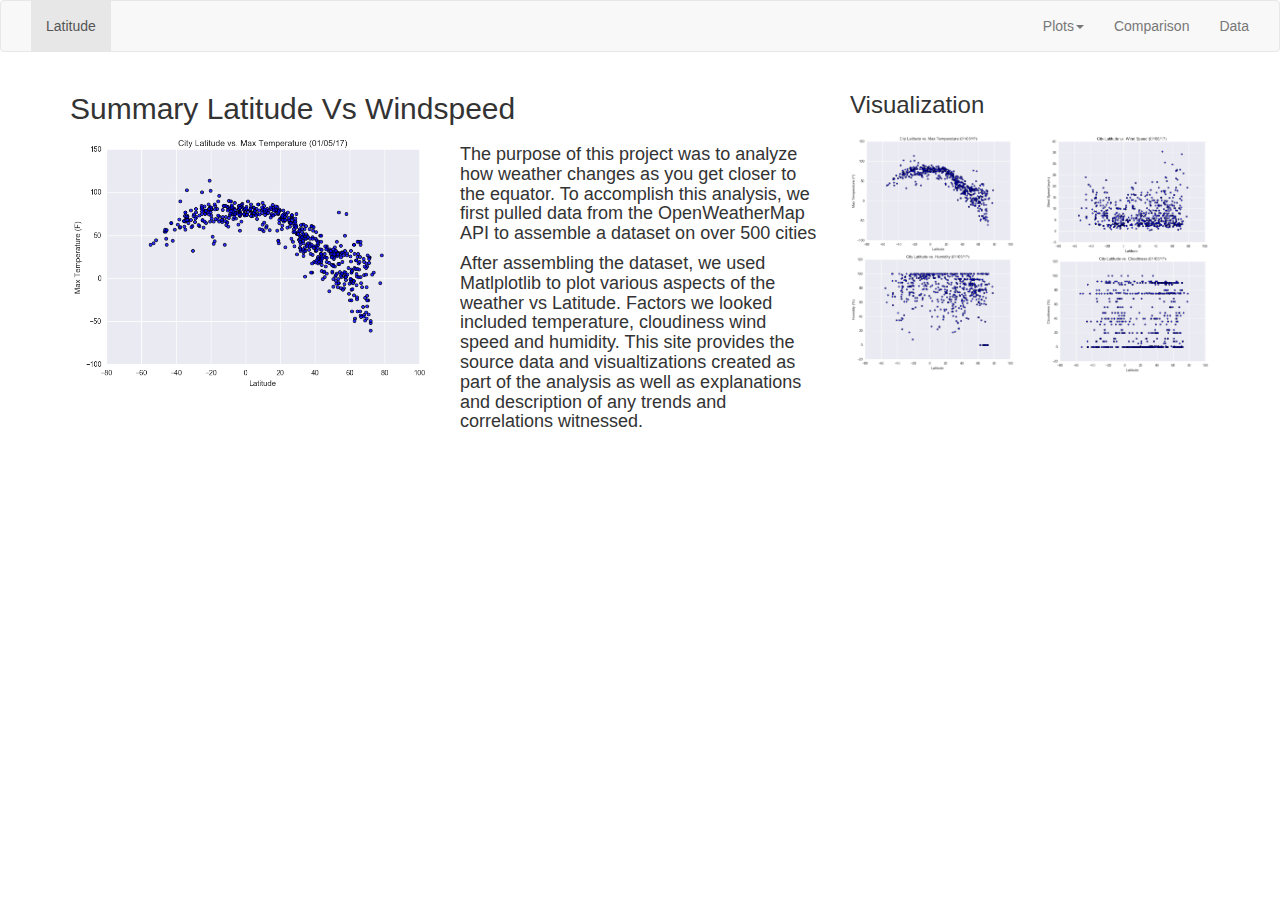
<file: index.html>
<!DOCTYPE html>
<html lang="en">
<head>
    <meta charset="UTF-8">
    <title>Bootstrap Demo</title>

    <!-- Latest compiled and minified CSS -->
    <link rel="stylesheet" href="https://maxcdn.bootstrapcdn.com/bootstrap/3.3.7/css/bootstrap.min.css" integrity="sha384-BVYiiSIFeK1dGmJRAkycuHAHRg32OmUcww7on3RYdg4Va+PmSTsz/K68vbdEjh4u" crossorigin="anonymous">

    <!-- Optional theme -->
    <link rel="stylesheet" href="css/style_weather.css">

    <!-- Latest compiled and minified JavaScript -->
    <script src="https://maxcdn.bootstrapcdn.com/bootstrap/3.3.7/js/bootstrap.min.js" integrity="sha384-Tc5IQib027qvyjSMfHjOMaLkfuWVxZxUPnCJA7l2mCWNIpG9mGCD8wGNIcPD7Txa" crossorigin="anonymous"></script>

    <script src="https://ajax.googleapis.com/ajax/libs/jquery/1.11.3/jquery.min.js"></script>

    <!-- Bootstrap JavaScript CDN -->
    <script src="https://maxcdn.bootstrapcdn.com/bootstrap/3.3.7/js/bootstrap.min.js"></script>


</head>
<body>

    <!-- Navbar -->
    <nav class="navbar navbar-default">
      <div class="container-fluid">
        <!-- Brand and toggle get grouped for better mobile display -->
      
        <!-- Collect the nav links, forms, and other content for toggling -->
        <div class="collapse navbar-collapse" id="bs-example-navbar-collapse-1">
          <ul class="nav navbar-nav">
            <li class="active"><a href="#">Latitude<span class="sr-only">(current)</span></a></li>
          </ul>
          <ul class="nav navbar-nav navbar-right">
            <li class="dropdown">
              <a href="#" class="dropdown-toggle" data-toggle="dropdown" role="button" aria-haspopup="true" aria-expanded="false">Plots<span class="caret"></span></a>
              <ul class="dropdown-menu">
                <li><a href="index.html">Max Temperature</a></li>
                <li><a href="WeatherAnalytics_pg3.html">Humidity</a></li>
                <li><a href="WeatherAnalytics_pg2.html">Cloudiness</a></li>
                <li><a href="WeatherAnalytics_pg4.html">Windspeed</a></li>
                <li><a href="index_dt.html">DataTable Homework</a></li>
                <li><a href="D3index.html">D3 Homework</a></li>
                <li><a href="GEOindex.html">GEOJSON Homework</a></li>
             </ul>
            </li>
              <li class="nav-item">
            <a class="nav-link" href="Comparison.html">Comparison<span class="sr-only"></span></a> 
            </li>    
             <li class="nav-item">
            <a class="nav-link" href="Cities.htm">Data<span class="sr-only"></span></a>
          </li>    
          </ul>
        </div><!-- /.navbar-collapse -->
      </div><!-- /.container-fluid -->
    </nav>

    <!-- Jumbotron -->
    <div class="container">
     <div class="row">
         <div class="col-xs-8">
     <H2>Summary Latitude Vs Windspeed</H2>
     </div>
         <div class="col-xs-4">
     <H3>Visualization</H3>
     </div>
     
     </div>
     <div class="row">
     </div>

     <div class="row">   
         <div class="col-xs-4">
        <section id="full">
           <aside>
             
         <img class="img-responsive" src="images/LatVsTemp.png" alt="Placeholder" class="img">
           
           </aside>
          <section>     
       </div>

         <div class="col-xs-4">
        <section id="full">
           <aside>
           <h4> 
 The purpose of this project was to analyze how weather changes
as you get closer to the equator. To accomplish this analysis, we first
pulled data from the OpenWeatherMap API to assemble a dataset
on over 500 cities </h4>  

       <h4> 
After assembling the dataset, we used Matlplotlib to plot various aspects
of the weather vs Latitude. Factors we looked included temperature, cloudiness
wind speed and humidity. This site provides the source data and visualtizations created
as part of the analysis as well as explanations and description of any trends  and
correlations witnessed.
    </h4>  
           </aside>
          <section>     
       </div>

         <div class="col-xs-2">
         <div class="row">
          <div class="col-xs-12">
           <img class="img-responsive" src="images/LatVsTemp.png" alt="Placeholder" class="img">
           </div>
          </div>
           <div class="row">
             <div class="col-xs-12">
           <img class="img-responsive" src="images/LatVsHumidity.png" alt="Placeholder" class="img">
           </div> 
          </div>
       </div>

         <div class="col-xs-2">
         <div class="row">
          <div class="col-xs-12">
           <img class="img-responsive" src="images/LatVsWindSpeed.png" alt="Placeholder" class="img">
           </div>
          </div>
           <div class="row">
               <div class="col-xs-12">
           <img class="img-responsive" src="images/LatVsCloudiness.png" alt="Placeholder" class="img">
           </div>
          </div>
             

       </div>
      </div>
       <div class="row">
      <footer>
     </footer>
      </div>
    </div>

</body>
</html>
</file>
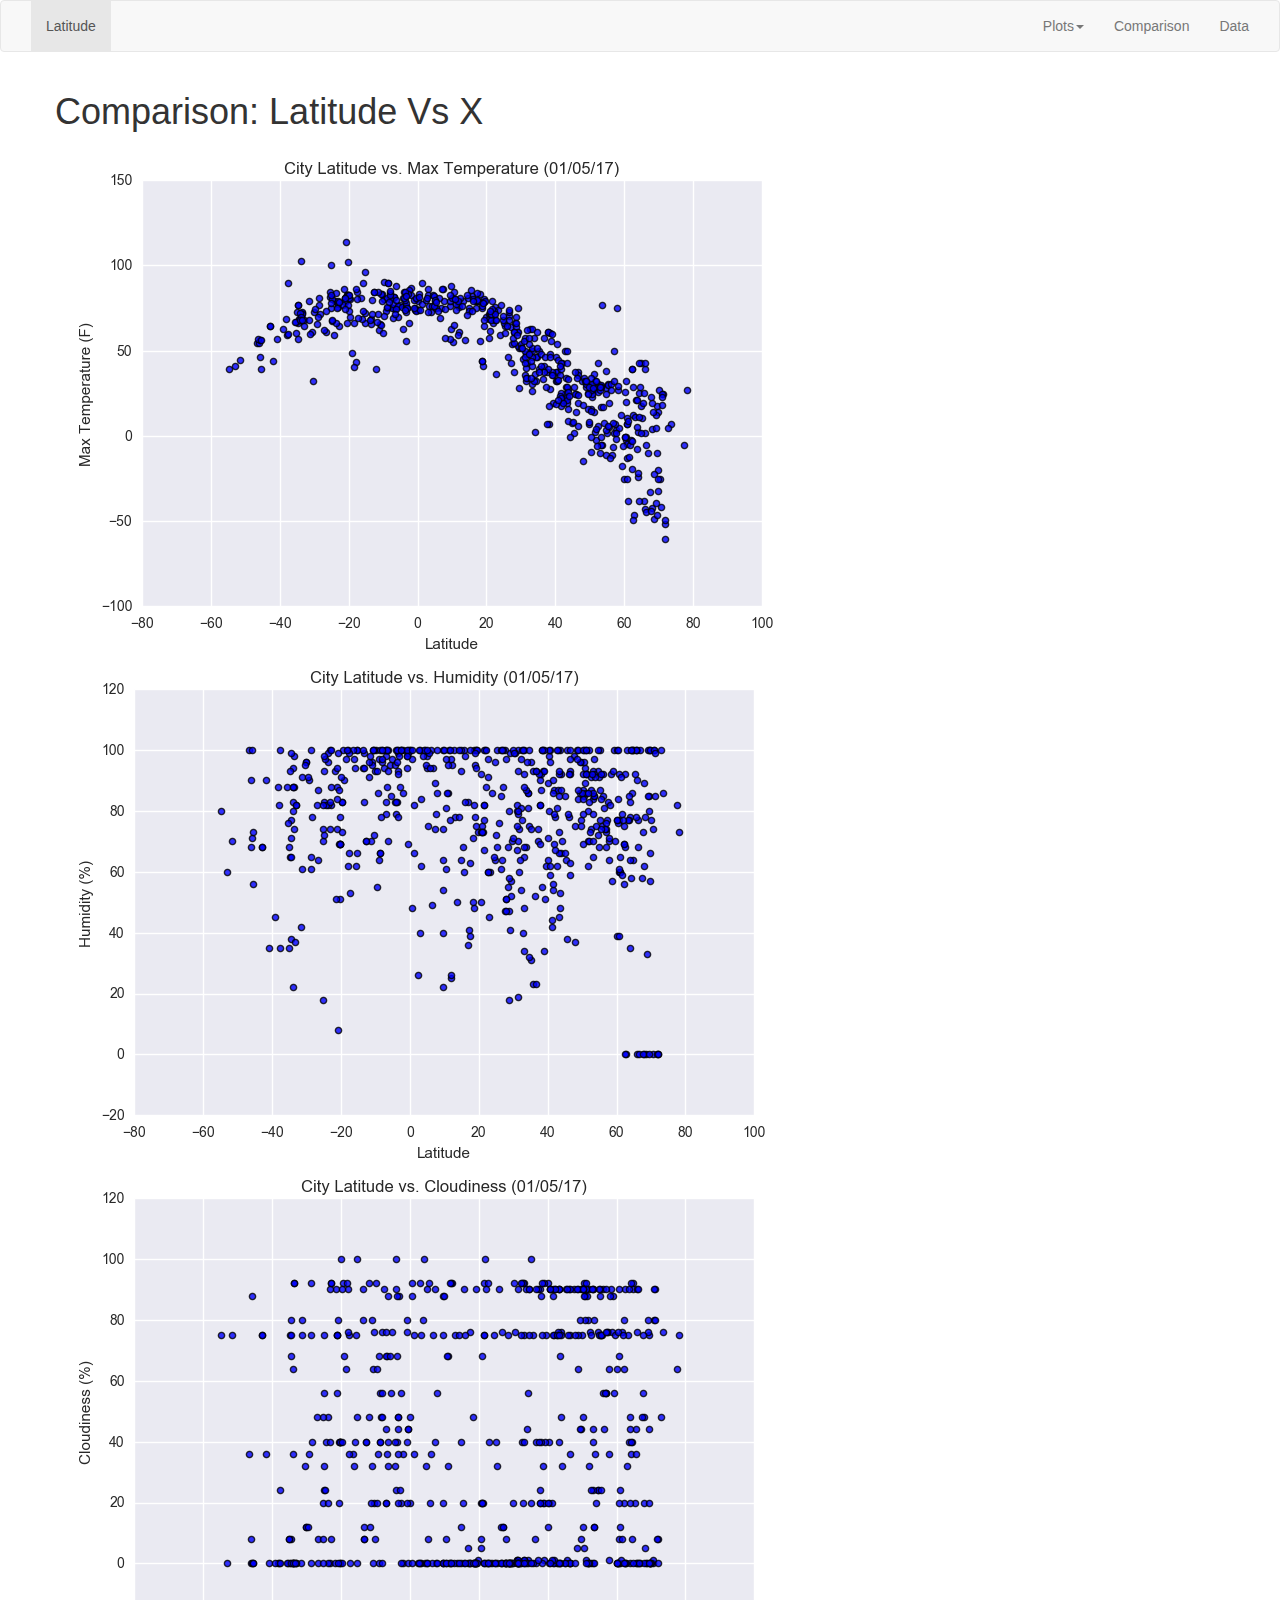
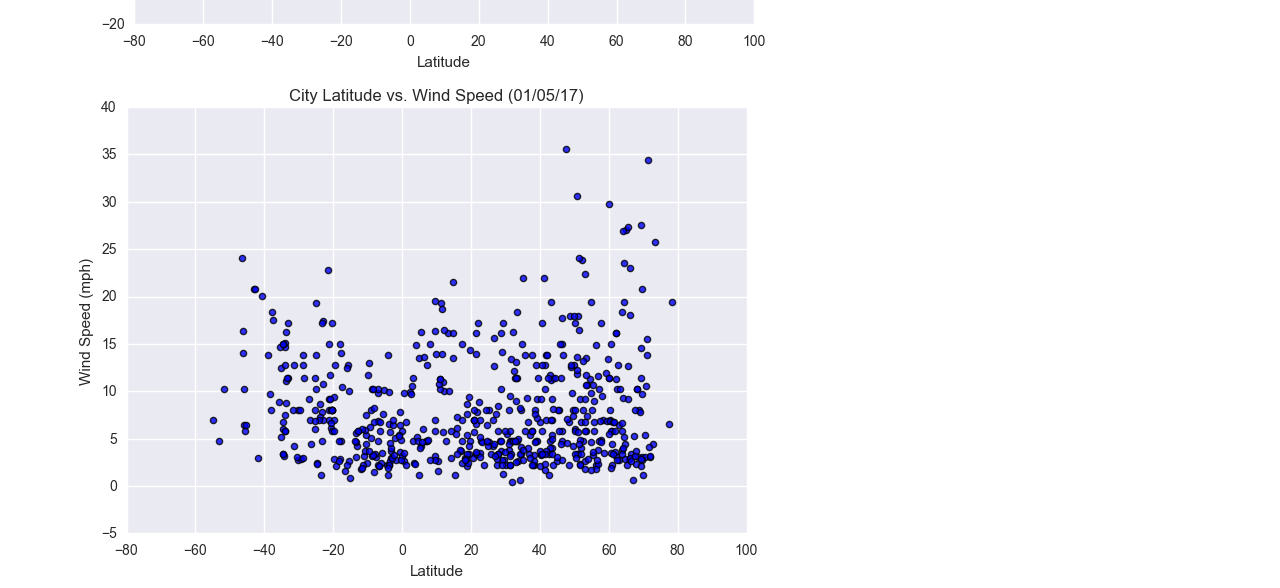
<file: Comparison.html>
<!DOCTYPE html>
<html lang="en">
<head>
    <meta charset="UTF-8">
    <title>Bootstrap Demo</title>

    <!-- Latest compiled and minified CSS -->
    <link rel="stylesheet" href="https://maxcdn.bootstrapcdn.com/bootstrap/3.3.7/css/bootstrap.min.css" integrity="sha384-BVYiiSIFeK1dGmJRAkycuHAHRg32OmUcww7on3RYdg4Va+PmSTsz/K68vbdEjh4u" crossorigin="anonymous">

    <!-- Optional theme -->
    <link rel="stylesheet" href="css/style_weather.css">

    <!-- Latest compiled and minified JavaScript -->
    <script src="https://maxcdn.bootstrapcdn.com/bootstrap/3.3.7/js/bootstrap.min.js" integrity="sha384-Tc5IQib027qvyjSMfHjOMaLkfuWVxZxUPnCJA7l2mCWNIpG9mGCD8wGNIcPD7Txa" crossorigin="anonymous"></script>

    <script src="https://ajax.googleapis.com/ajax/libs/jquery/1.11.3/jquery.min.js"></script>

    <!-- Bootstrap JavaScript CDN -->
    <script src="https://maxcdn.bootstrapcdn.com/bootstrap/3.3.7/js/bootstrap.min.js"></script>


</head>
<body>

    <!-- Navbar -->
    <nav class="navbar navbar-default">
      <div class="container-fluid">
        <!-- Brand and toggle get grouped for better mobile display -->
        <!-- Collect the nav links, forms, and other content for toggling -->
        <div class="collapse navbar-collapse" id="bs-example-navbar-collapse-1">
          <ul class="nav navbar-nav">
            <li class="active"><a href="#">Latitude<span class="sr-only">(current)</span></a></li>
          </ul>
          <ul class="nav navbar-nav navbar-right">
            <li class="dropdown">
              <a href="#" class="dropdown-toggle" data-toggle="dropdown" role="button" aria-haspopup="true" aria-expanded="false">Plots<span class="caret"></span></a>
              <ul class="dropdown-menu">
                <li><a href="index.html">Max Temperature</a></li>
                <li><a href="WeatherAnalytics_pg3.html">Humidity</a></li>
                <li><a href="WeatherAnalytics_pg2.html">Cloudiness</a></li>
                <li><a href="WeatherAnalytics_pg4.html">Windspeed</a></li>
              </ul>
            </li>
             <li class="nav-item">
            <a class="nav-link" href="Comparison.html">Comparison<span class="sr-only"></span></a> 
            </li>    
             <li class="nav-item">
            <a class="nav-link" href="Cities.htm">Data<span class="sr-only"></span></a>
          </li>    
          </ul>
        </div><!-- /.navbar-collapse -->
      </div><!-- /.container-fluid -->
    </nav>

    <!-- Jumbotron -->
    <div class="container">
     <div class="row">
     <H1>Comparison: Latitude Vs X <h1>
     </div>
     <div class="row">   
         <div class="col-xs-12">
        <section id="full">
           <aside>
         <img class="img-responsive" src="images/LatVsTemp.png" alt="Placeholder" class="img">
           </aside>
          <section>     
       </div>
     </div>  
     
     <div class="row">   
         <div class="col-xs-12">
        <section id="full">
           <aside>
         <img class="img-responsive" src="images/LatVsHumidity.png" alt="Placeholder" class="img">
           </aside>
          <section>     
       </div>
     </div>  
     
     <div class="row">   
         <div class="col-xs-12">
        <section id="full">
           <aside>
         <img class="img-responsive" src="images/LatVsCloudiness.png" alt="Placeholder" class="img">
           </aside>
          <section>     
       </div>
     </div>  
     
     <div class="row">   
         <div class="col-xs-12">
        <section id="full">
           <aside>
         <img class="img-responsive" src="images/LatVsWindSpeed.png" alt="Placeholder" class="img">
           </aside>
          <section>     
       </div>
     </div>  
      
         </div>

</body>
</html>
</file>
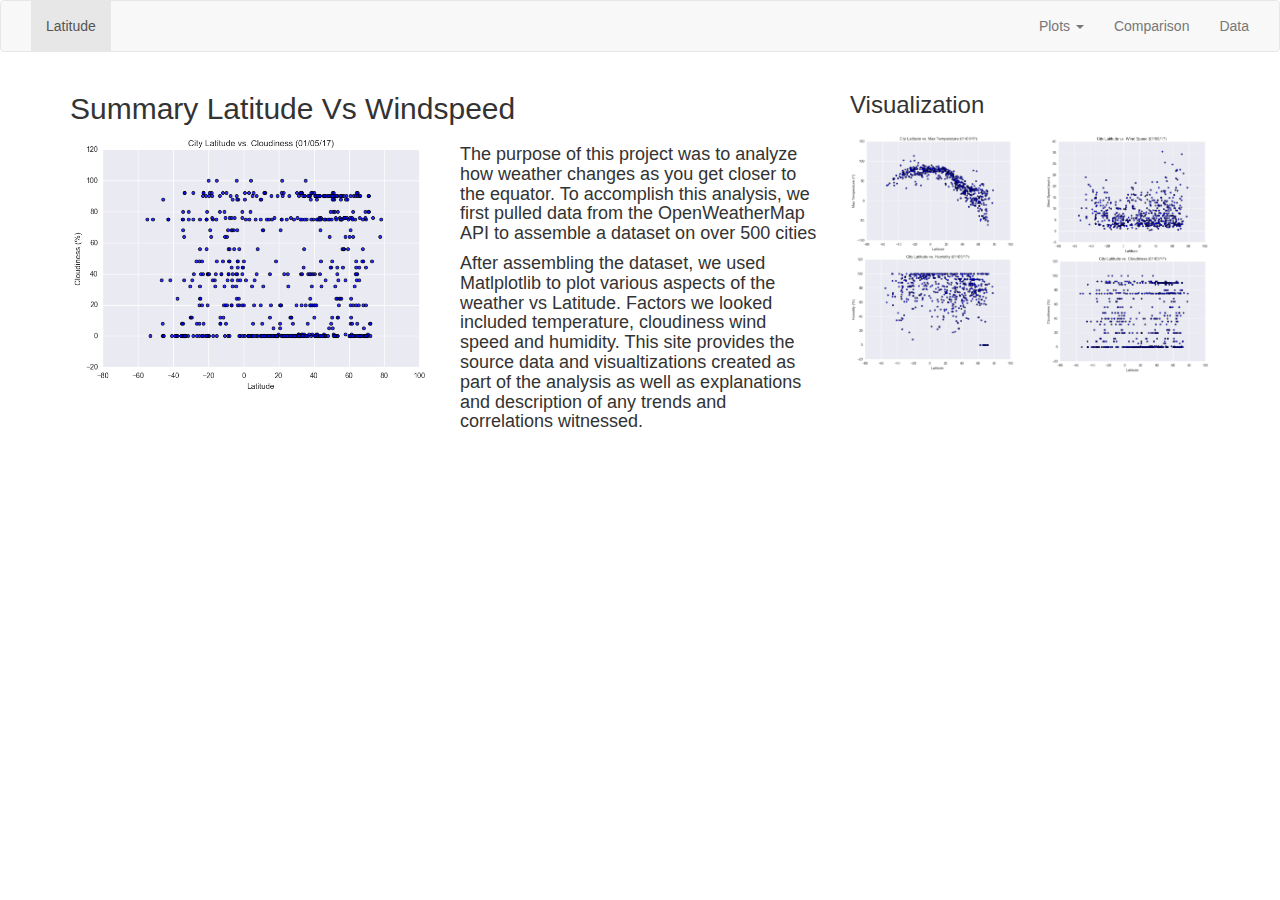
<file: WeatherAnalytics_pg2.html>
<!DOCTYPE html>
<html lang="en">
<head>
    <meta charset="UTF-8">
    <title>Bootstrap Demo</title>

    <!-- Latest compiled and minified CSS -->
    <link rel="stylesheet" href="https://maxcdn.bootstrapcdn.com/bootstrap/3.3.7/css/bootstrap.min.css" integrity="sha384-BVYiiSIFeK1dGmJRAkycuHAHRg32OmUcww7on3RYdg4Va+PmSTsz/K68vbdEjh4u" crossorigin="anonymous">

    <!-- Optional theme -->
    <link rel="stylesheet" href="css/style_weather.css">

    <!-- Latest compiled and minified JavaScript -->
    <script src="https://maxcdn.bootstrapcdn.com/bootstrap/3.3.7/js/bootstrap.min.js" integrity="sha384-Tc5IQib027qvyjSMfHjOMaLkfuWVxZxUPnCJA7l2mCWNIpG9mGCD8wGNIcPD7Txa" crossorigin="anonymous"></script>

    <script src="https://ajax.googleapis.com/ajax/libs/jquery/1.11.3/jquery.min.js"></script>

    <!-- Bootstrap JavaScript CDN -->
    <script src="https://maxcdn.bootstrapcdn.com/bootstrap/3.3.7/js/bootstrap.min.js"></script>


</head>
<body>

    <!-- Navbar -->
    <nav class="navbar navbar-default">
      <div class="container-fluid">
        <!-- Brand and toggle get grouped for better mobile display -->
      
        <!-- Collect the nav links, forms, and other content for toggling -->
        <div class="collapse navbar-collapse" id="bs-example-navbar-collapse-1">
          <ul class="nav navbar-nav">
            <li class="active"><a href="#">Latitude<span class="sr-only">(current)</span></a></li>
          </ul>
          <ul class="nav navbar-nav navbar-right">
            <li class="dropdown">
              <a href="#" class="dropdown-toggle" data-toggle="dropdown" role="button" aria-haspopup="true" aria-expanded="false">Plots <span class="caret"></span></a>
              <ul class="dropdown-menu">
                <li><a href="index.html">Max Temperature</a></li>
                <li><a href="WeatherAnalytics_pg3.html">Humidity</a></li>
                <li><a href="WeatherAnalytics_pg2.html">Cloudiness</a></li>
                <li><a href="WeatherAnalytics_pg4.html">Windspeed</a></li>
                <li><a href="index_dt.html">DataTable Homework</a></li>
              </ul>
            </li>
             <li class="nav-item">
            <a class="nav-link" href="Comparison.html">Comparison<span class="sr-only"></span></a> 
            </li>    
             <li class="nav-item">
            <a class="nav-link" href="Cities.htm">Data<span class="sr-only"></span></a>
          </li>    

          </ul>
        </div><!-- /.navbar-collapse -->
      </div><!-- /.container-fluid -->
    </nav>

    <!-- Jumbotron -->
    <div class="container">
         <div class="row">
         <div class="col-xs-8">
     <H2>Summary Latitude Vs Windspeed</H2>
     </div>
         <div class="col-xs-4">
     <H3>Visualization</H3>
     </div>
     
     </div>
     <div class="row">
     </div>
     <div class="row">   
         <div class="col-xs-4">
        <section id="full">
           <aside>
             
         <img class="img-responsive" src="images/LatVsCloudiness.png" alt="Placeholder" class="img">
         
           </aside>
          <section>     
       </div>

       <div class="col-xs-4">
        <section id="full">
           <aside>
           <h4> 
           The purpose of this project was to analyze how weather changes
          as you get closer to the equator. To accomplish this analysis, we first
          pulled data from the OpenWeatherMap API to assemble a dataset
          on over 500 cities </h4>  

                 <h4> 
          After assembling the dataset, we used Matlplotlib to plot various aspects
          of the weather vs Latitude. Factors we looked included temperature, cloudiness
          wind speed and humidity. This site provides the source data and visualtizations created
          as part of the analysis as well as explanations and description of any trends  and
          correlations witnessed.
           </h4>  
           </aside>
          <section>     
       </div>
      
       <div class="col-xs-2">
         <div class="row">
          <div class="col-xs-12">
           <img class="img-responsive" src="images/LatVsTemp.png" alt="Placeholder" class="img">
           </div>
          </div>
           <div class="row">
             <div class="col-xs-12">
           <img class="img-responsive" src="images/LatVsHumidity.png" alt="Placeholder" class="img">
           </div> 
          
          </div>
             

       </div>

        <div class="col-xs-2">
         <div class="row">
          <div class="col-xs-12">
           <img class="img-responsive" src="images/LatVsWindSpeed.png" alt="Placeholder" class="img">
           </div>
          </div>
           <div class="row">
               <div class="col-xs-12">
           <img class="img-responsive" src="images/LatVsCloudiness.png" alt="Placeholder" class="img">
           </div>
          </div>
             
       </div>
      </div>
       <div class="row">
      <footer>
     </footer>
      </div>
    </div>

</body>
</html>
</file>
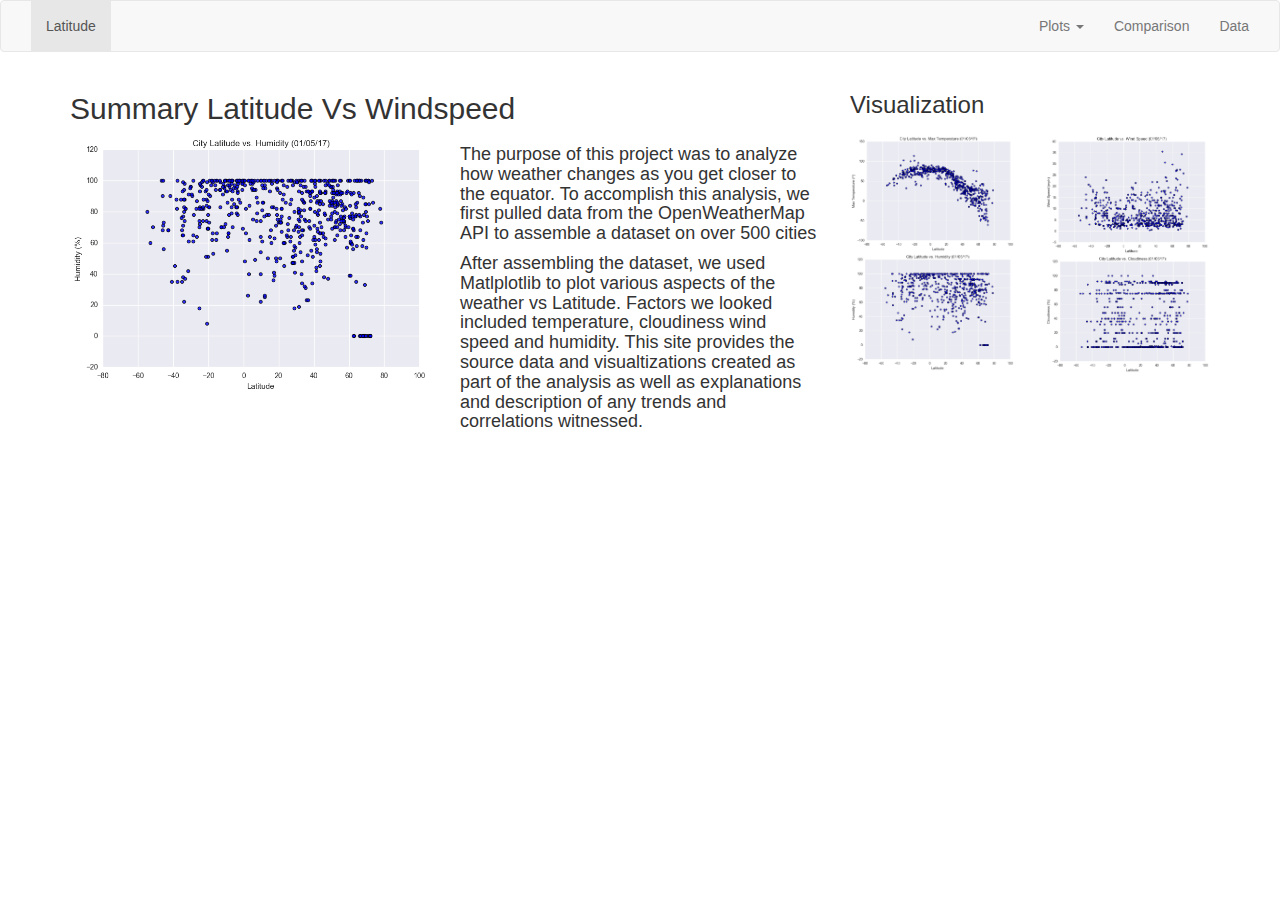
<file: WeatherAnalytics_pg3.html>
<!DOCTYPE html>
<html lang="en">
<head>
    <meta charset="UTF-8">
    <title>Bootstrap Demo</title>

    <!-- Latest compiled and minified CSS -->
    <link rel="stylesheet" href="https://maxcdn.bootstrapcdn.com/bootstrap/3.3.7/css/bootstrap.min.css" integrity="sha384-BVYiiSIFeK1dGmJRAkycuHAHRg32OmUcww7on3RYdg4Va+PmSTsz/K68vbdEjh4u" crossorigin="anonymous">

    <!-- Optional theme -->
    <link rel="stylesheet" href="css/style_weather.css">

    <!-- Latest compiled and minified JavaScript -->
    <script src="https://maxcdn.bootstrapcdn.com/bootstrap/3.3.7/js/bootstrap.min.js" integrity="sha384-Tc5IQib027qvyjSMfHjOMaLkfuWVxZxUPnCJA7l2mCWNIpG9mGCD8wGNIcPD7Txa" crossorigin="anonymous"></script>

    <script src="https://ajax.googleapis.com/ajax/libs/jquery/1.11.3/jquery.min.js"></script>

    <!-- Bootstrap JavaScript CDN -->
    <script src="https://maxcdn.bootstrapcdn.com/bootstrap/3.3.7/js/bootstrap.min.js"></script>


</head>
<body>

    <!-- Navbar -->
    <nav class="navbar navbar-default">
      <div class="container-fluid">
        <!-- Brand and toggle get grouped for better mobile display -->
      
        <!-- Collect the nav links, forms, and other content for toggling -->
        <div class="collapse navbar-collapse" id="bs-example-navbar-collapse-1">
          <ul class="nav navbar-nav">
            <li class="active"><a href="#">Latitude<span class="sr-only">(current)</span></a></li>
          </ul>
          <ul class="nav navbar-nav navbar-right">
            <li class="dropdown">
              <a href="#" class="dropdown-toggle" data-toggle="dropdown" role="button" aria-haspopup="true" aria-expanded="false">Plots <span class="caret"></span></a>
              <ul class="dropdown-menu">
                <li><a href="index.html">Max Temperature</a></li>
                <li><a href="WeatherAnalytics_pg3.html">Humidity</a></li>
                <li><a href="WeatherAnalytics_pg2.html">Cloudiness</a></li>
                <li><a href="WeatherAnalytics_pg4.html">Windspeed</a></li>
                <li><a href="index_dt.html">DataTable Homework</a></li>
              </ul>
            </li>
             <li class="nav-item">
            <a class="nav-link" href="Comparison.html">Comparison<span class="sr-only"></span></a> 
            </li>    
             <li class="nav-item">
            <a class="nav-link" href="Cities.htm">Data<span class="sr-only"></span></a>
          </li>        
          </ul>
        </div><!-- /.navbar-collapse -->
      </div><!-- /.container-fluid -->
    </nav>

    <!-- Jumbotron -->
    <div class="container">
             <div class="row">
         <div class="col-xs-8">
     <H2>Summary Latitude Vs Windspeed</H2>
     </div>
         <div class="col-xs-4">
     <H3>Visualization</H3>
     </div>
     
     </div>

     <div class="row">
      
     </div>
     <div class="row">   
         <div class="col-xs-4">
        <section id="full">
           <aside>
             
         <img class="img-responsive" src="images/LatVsHumidity.png" alt="Placeholder" class="img">
           </aside>
          <section>     
       </div>
      
<div class="col-xs-4">
        <section id="full">
           <aside>
           <h4> 
 The purpose of this project was to analyze how weather changes
as you get closer to the equator. To accomplish this analysis, we first
pulled data from the OpenWeatherMap API to assemble a dataset
on over 500 cities </h4>  

       <h4> 
After assembling the dataset, we used Matlplotlib to plot various aspects
of the weather vs Latitude. Factors we looked included temperature, cloudiness
wind speed and humidity. This site provides the source data and visualtizations created
as part of the analysis as well as explanations and description of any trends  and
correlations witnessed.
    </h4>  
           </aside>
          <section>     
       </div>

       <div class="col-xs-2">
         <div class="row">
          <div class="col-xs-12">
           <img class="img-responsive" src="images/LatVsTemp.png" alt="Placeholder" class="img">
           </div>
          </div>
           <div class="row">
             <div class="col-xs-12">
           <img class="img-responsive" src="images/LatVsHumidity.png" alt="Placeholder" class="img">
           </div> 
          
          </div>
             

       </div>

        <div class="col-xs-2">
         <div class="row">
          <div class="col-xs-12">
           <img class="img-responsive" src="images/LatVsWindSpeed.png" alt="Placeholder" class="img">
           </div>
          </div>
           <div class="row">
               <div class="col-xs-12">
           <img class="img-responsive" src="images/LatVsCloudiness.png" alt="Placeholder" class="img">
           </div>
          </div>
             
       </div>
      </div>
       <div class="row">
      <footer>
     </footer>
      </div>
    </div>

</body>
</html>
</file>
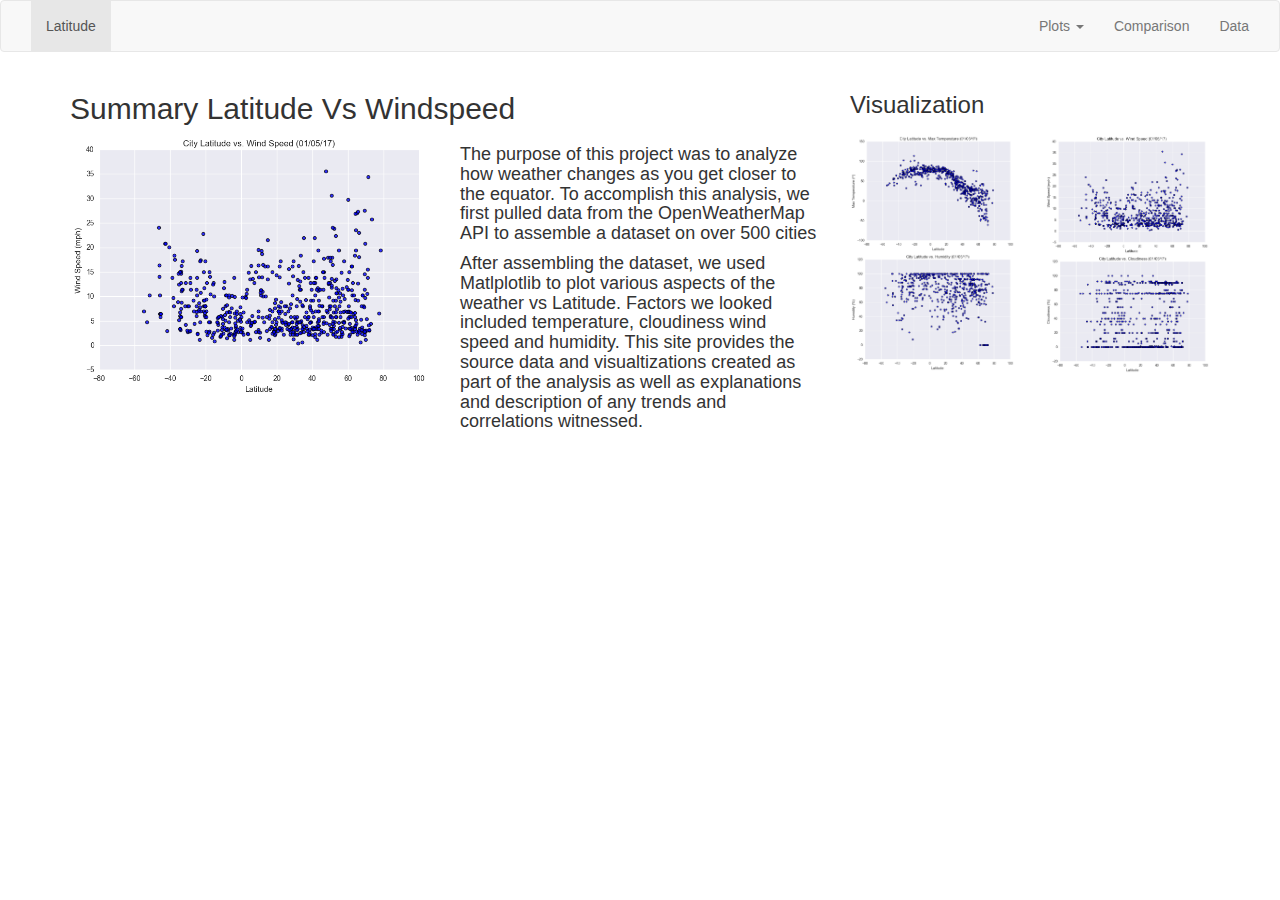
<file: WeatherAnalytics_pg4.html>
<!DOCTYPE html>
<html lang="en">
<head>
    <meta charset="UTF-8">
    <title>Bootstrap Demo</title>

    <!-- Latest compiled and minified CSS -->
    <link rel="stylesheet" href="https://maxcdn.bootstrapcdn.com/bootstrap/3.3.7/css/bootstrap.min.css" integrity="sha384-BVYiiSIFeK1dGmJRAkycuHAHRg32OmUcww7on3RYdg4Va+PmSTsz/K68vbdEjh4u" crossorigin="anonymous">

    <!-- Optional theme -->
    <link rel="stylesheet" href="css/style_weather.css">

    <!-- Latest compiled and minified JavaScript -->
    <script src="https://maxcdn.bootstrapcdn.com/bootstrap/3.3.7/js/bootstrap.min.js" integrity="sha384-Tc5IQib027qvyjSMfHjOMaLkfuWVxZxUPnCJA7l2mCWNIpG9mGCD8wGNIcPD7Txa" crossorigin="anonymous"></script>

    <script src="https://ajax.googleapis.com/ajax/libs/jquery/1.11.3/jquery.min.js"></script>

    <!-- Bootstrap JavaScript CDN -->
    <script src="https://maxcdn.bootstrapcdn.com/bootstrap/3.3.7/js/bootstrap.min.js"></script>


</head>
<body>

    <!-- Navbar -->
    <nav class="navbar navbar-default">
      <div class="container-fluid">
        <!-- Brand and toggle get grouped for better mobile display -->
      
        <!-- Collect the nav links, forms, and other content for toggling -->
        <div class="collapse navbar-collapse" id="bs-example-navbar-collapse-1">
          <ul class="nav navbar-nav">
            <li class="active"><a href="#">Latitude<span class="sr-only">(current)</span></a></li>
          </ul>
          <ul class="nav navbar-nav navbar-right">
            <li class="dropdown">
              <a href="#" class="dropdown-toggle" data-toggle="dropdown" role="button" aria-haspopup="true" aria-expanded="false">Plots <span class="caret"></span></a>
              <ul class="dropdown-menu">
                <li><a href="index.html">Max Temperature</a></li>
                <li><a href="WeatherAnalytics_pg3.html">Humidity</a></li>
                <li><a href="WeatherAnalytics_pg2.html">Cloudiness</a></li>
                <li><a href="WeatherAnalytics_pg4.html">Windspeed</a></li>
                <li><a href="index_dt.html">DataTable Homework</a></li>
              </ul>
            </li>
             <li class="nav-item">
            <a class="nav-link" href="Comparison.html">Comparison<span class="sr-only"></span></a> 
            </li>    
             <li class="nav-item">
            <a class="nav-link" href="Cities.htm">Data<span class="sr-only"></span></a>
          </li>    

          </ul>
        </div><!-- /.navbar-collapse -->
      </div><!-- /.container-fluid -->
    </nav>

    <!-- Jumbotron -->
    <div class="container">
     <div class="row">
         <div class="col-xs-8">
     <H2>Summary Latitude Vs Windspeed</H2>
     </div>
         <div class="col-xs-4">
     <H3>Visualization</H3>
     </div>
     
     </div>


     <div class="row">   
         <div class="col-xs-4">
        <section id="full">
           <aside>
             
         <img class="img-responsive" src="images/LatVsWindSpeed.png" alt="Placeholder" class="img">
           </aside>
          <section>     
       </div>

       <div class="col-xs-4">
        <section id="full">
           <aside>
           <h4> 
            The purpose of this project was to analyze how weather changes
            as you get closer to the equator. To accomplish this analysis, we first
            pulled data from the OpenWeatherMap API to assemble a dataset
              on over 500 cities </h4>  

       <h4> 
          After assembling the dataset, we used Matlplotlib to plot various aspects
          of the weather vs Latitude. Factors we looked included temperature, cloudiness
          wind speed and humidity. This site provides the source data and visualtizations created
          as part of the analysis as well as explanations and description of any trends  and
          correlations witnessed.
    </h4>  
           </aside>
          <section>     
       </div>
      
       <div class="col-xs-2">
         <div class="row">
          <div class="col-xs-12">
           <img class="img-responsive" src="images/LatVsTemp.png" alt="Placeholder" class="img">
           </div>
          </div>
           <div class="row">
             <div class="col-xs-12">
           <img class="img-responsive" src="images/LatVsHumidity.png" alt="Placeholder" class="img">
           </div> 
          
          </div>
             

       </div>

        <div class="col-xs-2">
         <div class="row">
          <div class="col-xs-12">
           <img class="img-responsive" src="images/LatVsWindSpeed.png" alt="Placeholder" class="img">
           </div>
          </div>
           <div class="row">
               <div class="col-xs-12">
           <img class="img-responsive" src="images/LatVsCloudiness.png" alt="Placeholder" class="img">
           </div>
          </div>
             
       </div>
      </div>
       <div class="row">
      <footer>
     </footer>
      </div>
    </div>

</body>
</html>
</file>
<file: css/style_weather.css>
.sidebarContent(
   margin-bottom:10px;
   min-height:150px;
   background-color:silver;
   text-align:center;
   font-size:large;
}
.mainContent(
   margin-bottom:10px;
   min-height:30px;
   background-color:silver;
   text-align:center;
   font-size:large;
}
</file>
